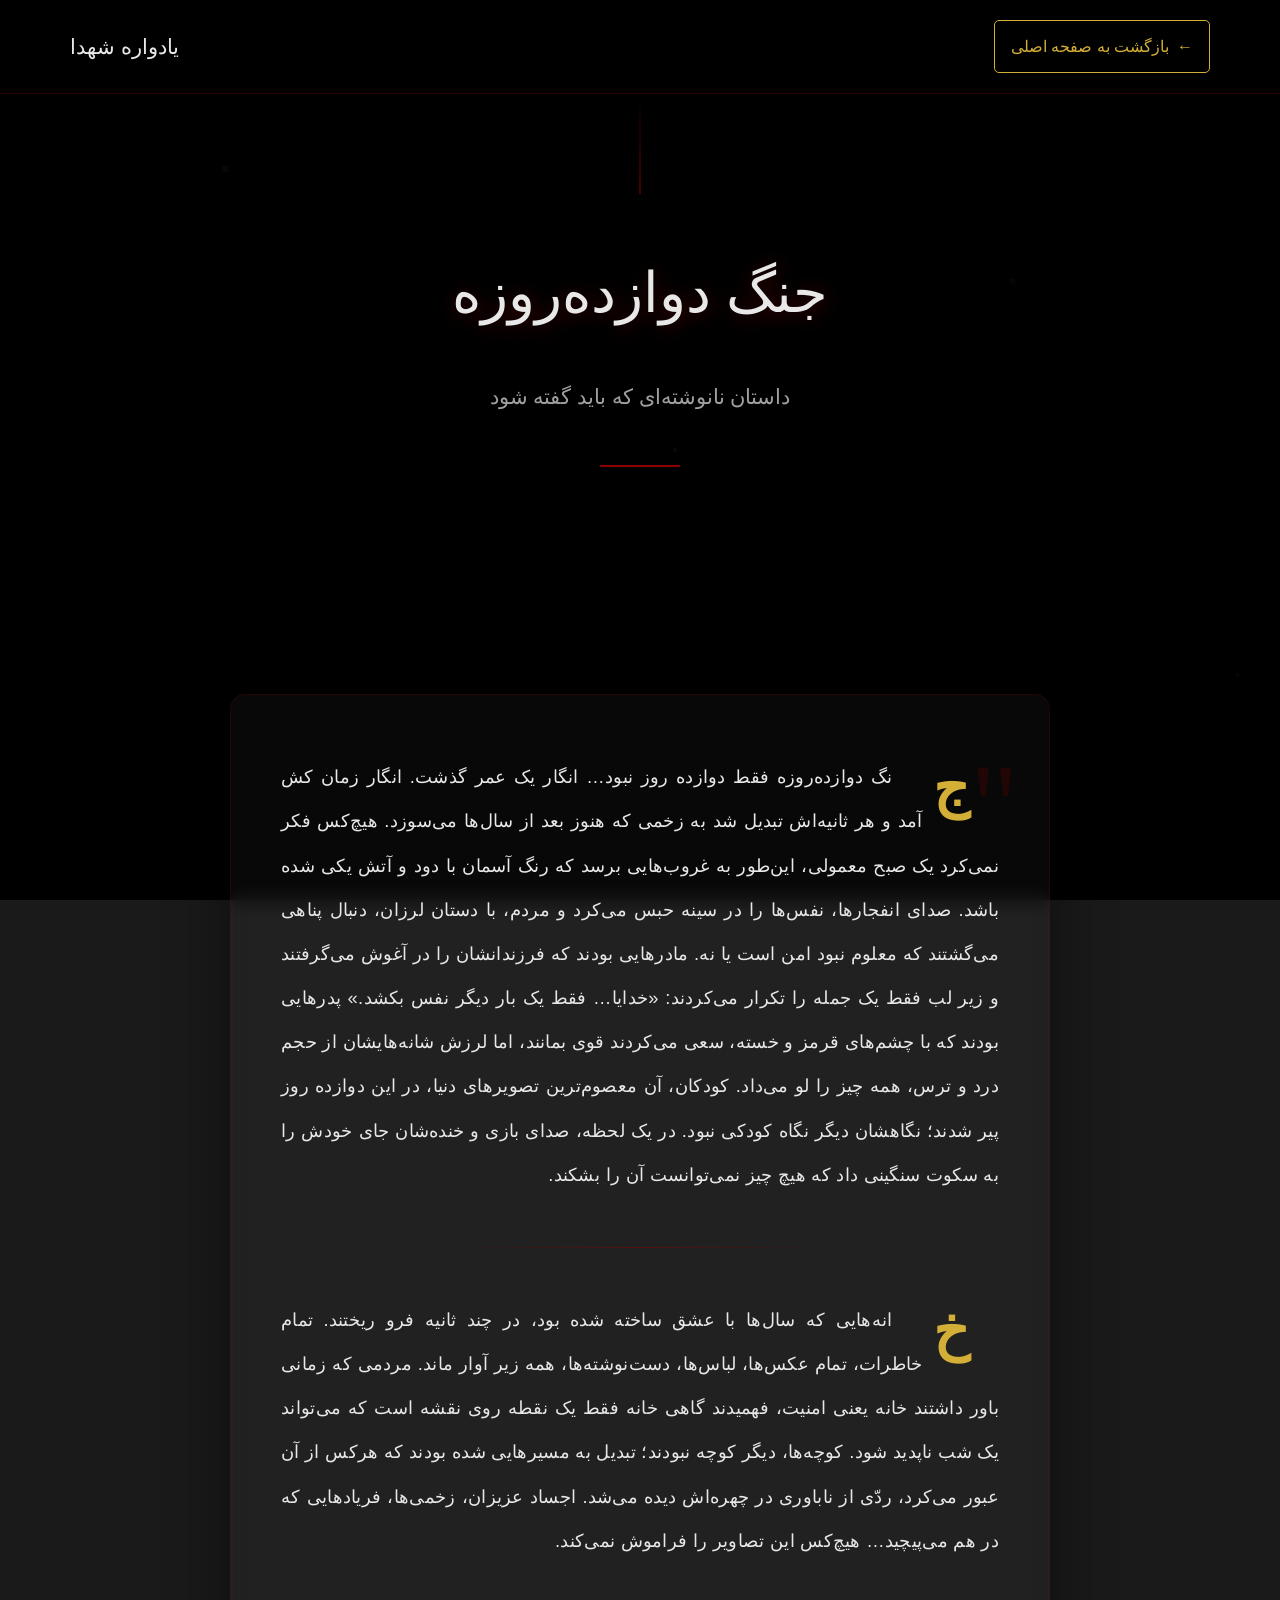
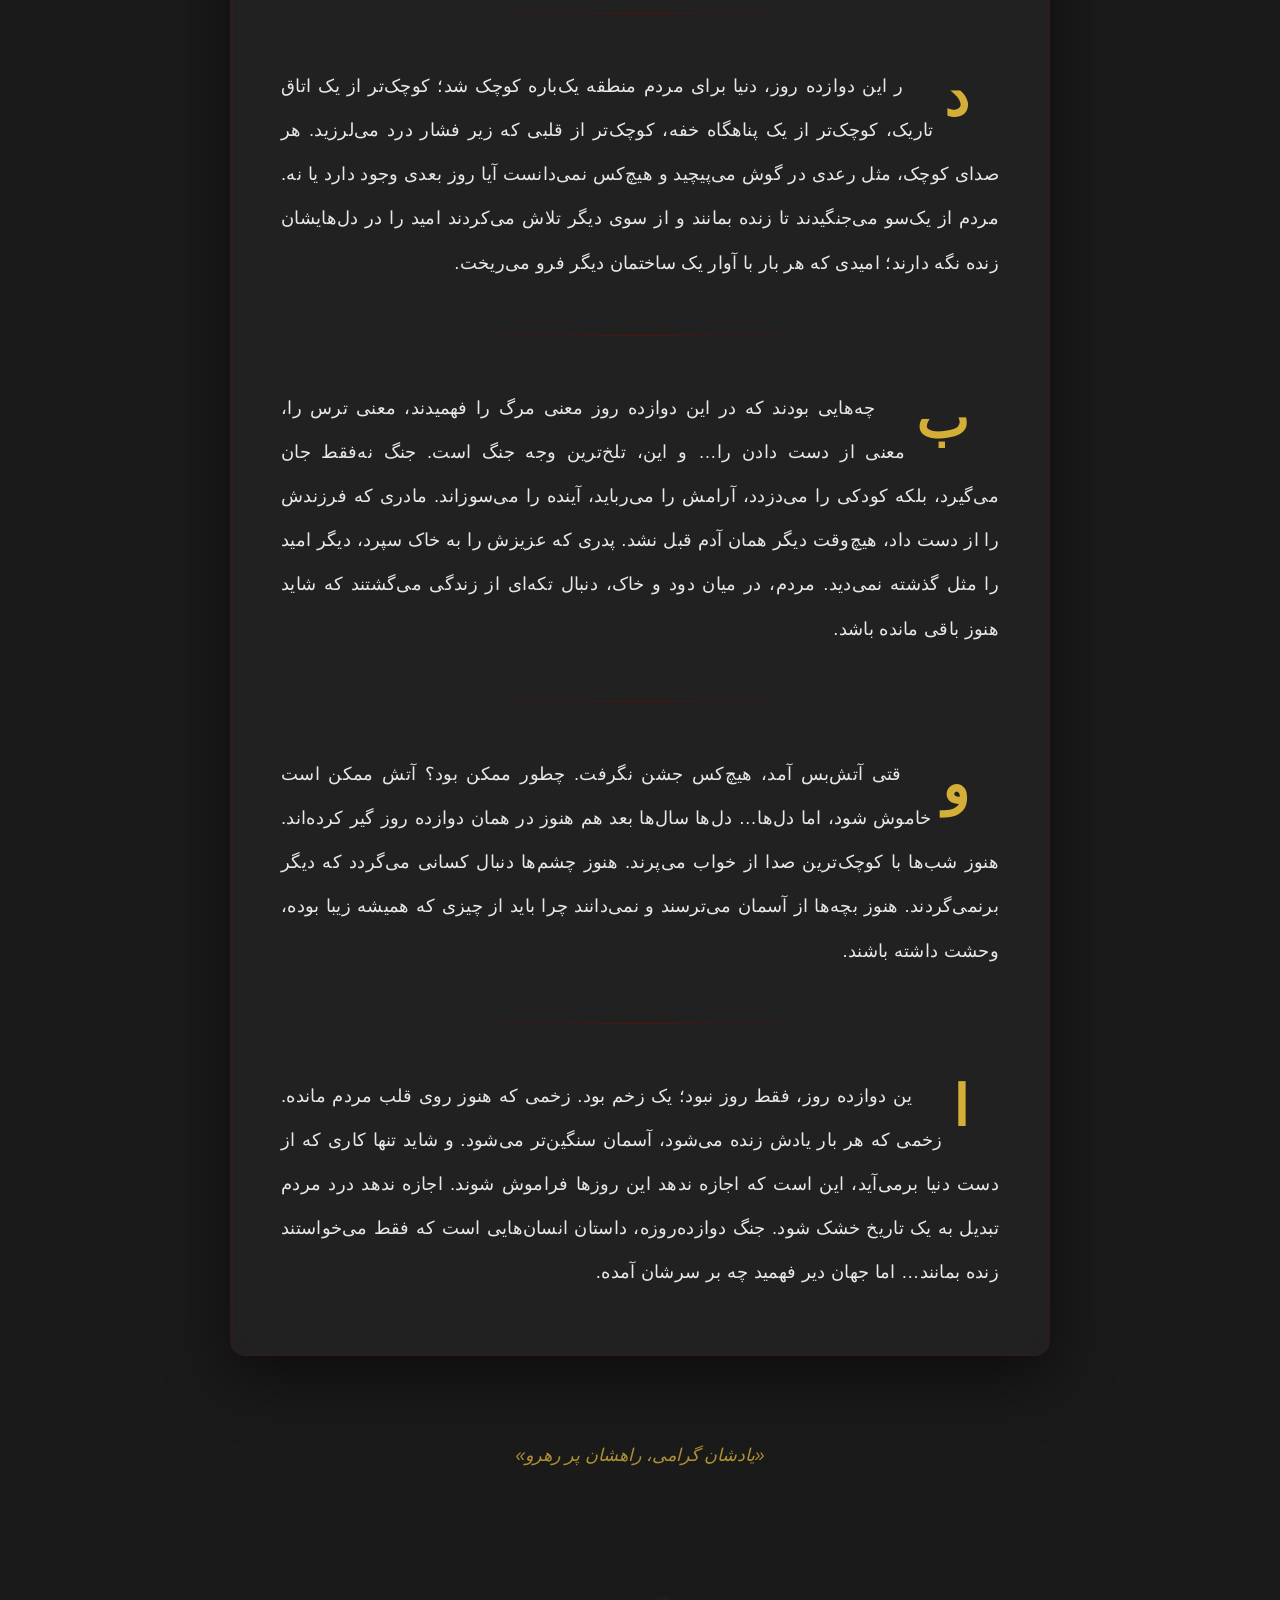
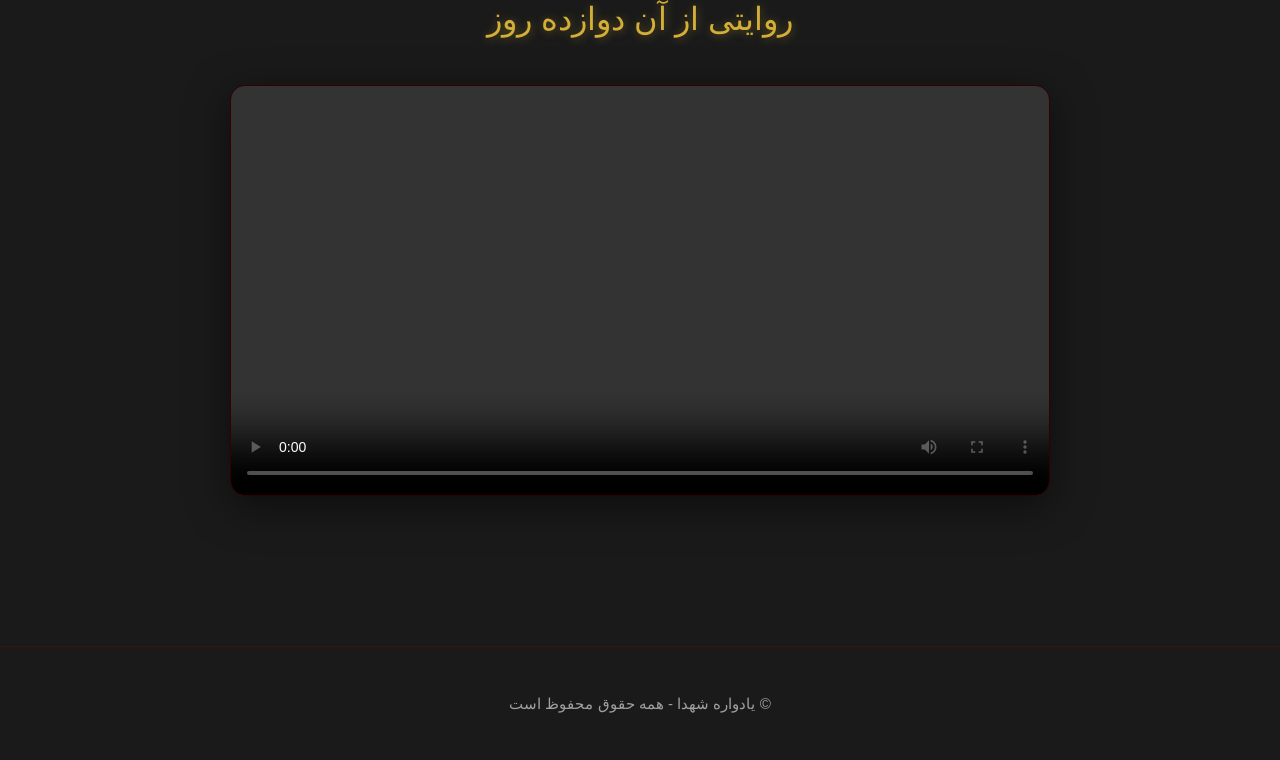
<file: html.siteshohada/war_of_12_day.html>
<!doctype html>
<html lang="fa" dir="rtl">
<head>
  <meta charset="utf-8" />
  <meta name="viewport" content="width=device-width,initial-scale=1" />
  <title>جنگ دوازده‌روزه | داستان نانوشته</title>
  <style>
* {
  margin: 0;
  padding: 0;
  box-sizing: border-box;
}

:root {
  --bg-dark: #1a1a1a;
  --bg-overlay: rgba(0, 0, 0, 0.85);
  --text-light: #e8e8e8;
  --text-muted: #a0a0a0;
  --accent-red: #8b0000;
  --accent-gold: #d4af37;
}

body {
  font-family: "Vazirmatn", "Tahoma", sans-serif;
  background: var(--bg-dark);
  color: var(--text-light);
  line-height: 2.2;
  overflow-x: hidden;
}

.background-overlay {
  position: fixed;
  top: 0;
  left: 0;
  width: 100%;
  height: 100%;
  background: 
    linear-gradient(rgba(0, 0, 0, 0.7), rgba(0, 0, 0, 0.9)),
    url('data:image/svg+xml,<svg xmlns="http://www.w3.org/2000/svg" viewBox="0 0 1200 800"><rect fill="%23000000" width="1200" height="800"/><circle cx="200" cy="150" r="3" fill="%23ffffff" opacity="0.1"/><circle cx="600" cy="400" r="2" fill="%23ffffff" opacity="0.15"/><circle cx="900" cy="250" r="3" fill="%23ffffff" opacity="0.08"/><circle cx="1100" cy="600" r="2" fill="%23ffffff" opacity="0.12"/><circle cx="300" cy="700" r="3" fill="%23ffffff" opacity="0.1"/></svg>');
  background-size: cover;
  z-index: -1;
  animation: subtleMove 30s ease-in-out infinite;
}

@keyframes subtleMove {
  0%, 100% { transform: scale(1) translateY(0); }
  50% { transform: scale(1.05) translateY(-10px); }
}

header {
  background: rgba(0, 0, 0, 0.5);
  backdrop-filter: blur(10px);
  padding: 20px 0;
  position: sticky;
  top: 0;
  z-index: 100;
  border-bottom: 1px solid rgba(139, 0, 0, 0.3);
}

.header-content {
  max-width: 1200px;
  margin: 0 auto;
  padding: 0 30px;
  display: flex;
  justify-content: space-between;
  align-items: center;
}

.back-link {
  color: var(--accent-gold);
  text-decoration: none;
  font-size: 1rem;
  display: flex;
  align-items: center;
  gap: 8px;
  transition: all 0.3s;
  padding: 8px 16px;
  border: 1px solid var(--accent-gold);
  border-radius: 5px;
}

.back-link:hover {
  background: var(--accent-gold);
  color: var(--bg-dark);
  transform: translateX(5px);
}

.logo-text {
  font-size: 1.3rem;
  color: var(--text-light);
  font-weight: 300;
}

.hero-section {
  min-height: 60vh;
  display: flex;
  flex-direction: column;
  justify-content: center;
  align-items: center;
  text-align: center;
  padding: 80px 30px;
  position: relative;
}

.hero-section::before {
  content: '';
  position: absolute;
  top: 0;
  left: 50%;
  transform: translateX(-50%);
  width: 2px;
  height: 100px;
  background: linear-gradient(to bottom, transparent, var(--accent-red));
  opacity: 0.5;
}

.hero-title {
  font-size: 3.5rem;
  font-weight: 300;
  margin-bottom: 20px;
  color: var(--text-light);
  text-shadow: 2px 2px 20px rgba(139, 0, 0, 0.5);
  animation: fadeInDown 1.5s ease;
}

.hero-subtitle {
  font-size: 1.3rem;
  color: var(--text-muted);
  font-weight: 300;
  margin-bottom: 15px;
  animation: fadeInUp 2s ease;
}

.hero-divider {
  width: 80px;
  height: 2px;
  background: var(--accent-red);
  margin: 30px auto;
  animation: expandWidth 2.5s ease;
}

@keyframes fadeInDown {
  from { opacity: 0; transform: translateY(-30px); }
  to { opacity: 1; transform: translateY(0); }
}

@keyframes fadeInUp {
  from { opacity: 0; transform: translateY(30px); }
  to { opacity: 1; transform: translateY(0); }
}

@keyframes expandWidth {
  from { width: 0; }
  to { width: 80px; }
}

.content-section {
  max-width: 900px;
  margin: 0 auto;
  padding: 60px 40px 100px;
  animation: fadeIn 2s ease;
}

@keyframes fadeIn {
  from { opacity: 0; }
  to { opacity: 1; }
}

.story-content {
  background: rgba(255, 255, 255, 0.03);
  backdrop-filter: blur(10px);
  padding: 60px 50px;
  border-radius: 15px;
  border: 1px solid rgba(139, 0, 0, 0.2);
  box-shadow: 0 20px 60px rgba(0, 0, 0, 0.5);
  position: relative;
}

.story-content::before {
  content: '"';
  position: absolute;
  top: -20px;
  right: 30px;
  font-size: 120px;
  color: var(--accent-red);
  opacity: 0.2;
  font-family: Georgia, serif;
}

.story-text {
  font-size: 1.15rem;
  line-height: 2.4;
  color: var(--text-light);
  text-align: justify;
  letter-spacing: 0.3px;
  text-indent: 30px;
}

.story-text::first-letter {
  font-size: 3.5rem;
  float: right;
  margin-left: 10px;
  margin-top: 5px;
  color: var(--accent-gold);
  line-height: 1;
  font-weight: bold;
}

.divider-line {
  width: 50%;
  height: 1px;
  background: linear-gradient(to left, transparent, var(--accent-red), transparent);
  margin: 50px auto;
  opacity: 0.5;
}

footer {
  text-align: center;
  padding: 40px 20px;
  border-top: 1px solid rgba(139, 0, 0, 0.3);
  color: var(--text-muted);
  font-size: 0.95rem;
}

.memorial-quote {
  max-width: 700px;
  margin: 50px auto 0;
  text-align: center;
  padding: 30px;
  font-size: 1.1rem;
  color: var(--accent-gold);
  font-style: italic;
  opacity: 0.8;
}


.video-section {
  text-align: center;
  margin: 80px auto 50px;
}

.video-title {
  font-size: 2rem;
  font-weight: 300;
  color: var(--accent-gold);
  margin-bottom: 30px;
  text-shadow: 1px 1px 10px rgba(212, 175, 55, 0.4);
}

.video-container {
  position: relative;
  border-radius: 15px;
  overflow: hidden;
  border: 1px solid rgba(139, 0, 0, 0.4);
  box-shadow: 0 10px 40px rgba(0, 0, 0, 0.5);
  background: #000;
}

.video-container video {
  width: 100%;
  display: block;
}


@media (max-width: 768px) {
  .hero-title {
    font-size: 2.2rem;
  }
  
  .hero-subtitle {
    font-size: 1rem;
  }
  
  .content-section {
    padding: 40px 20px 60px;
  }
  
  .story-content {
    padding: 40px 25px;
  }
  
  .story-text {
    font-size: 1rem;
    line-height: 2.2;
  }
  
  .header-content {
    padding: 0 20px;
  }
  
  .back-link {
    font-size: 0.9rem;
    padding: 6px 12px;
  }
  
  .logo-text {
    font-size: 1.1rem;
  }

  .video-title {
    font-size: 1.8rem;
  }
}


html {
  scroll-behavior: smooth;
}


::selection {
  background: var(--accent-red);
  color: white;
}
  </style>
</head>
<body>
  <div class="background-overlay"></div>
  
  <header>
    <div class="header-content">
      <a href="index.html" class="back-link">
        <span>←</span>
        <span>بازگشت به صفحه اصلی</span>
      </a>
      <div class="logo-text">یادواره شهدا</div>
    </div>
  </header>

  <section class="hero-section">
    <h1 class="hero-title">جنگ دوازده‌روزه</h1>
    <p class="hero-subtitle">داستان نانوشته‌ای که باید گفته شود</p>
    <div class="hero-divider"></div>
  </section>

  <section class="content-section">
    <div class="story-content">
      <div class="story-text">
        جنگ دوازده‌روزه فقط دوازده روز نبود… انگار یک عمر گذشت. انگار زمان کش آمد و هر ثانیه‌اش تبدیل شد به زخمی که هنوز بعد از سال‌ها می‌سوزد. هیچ‌کس فکر نمی‌کرد یک صبح معمولی، این‌طور به غروب‌هایی برسد که رنگ آسمان با دود و آتش یکی شده باشد. صدای انفجارها، نفس‌ها را در سینه حبس می‌کرد و مردم، با دستان لرزان، دنبال پناهی می‌گشتند که معلوم نبود امن است یا نه. مادرهایی بودند که فرزندانشان را در آغوش می‌گرفتند و زیر لب فقط یک جمله را تکرار می‌کردند: «خدایا… فقط یک بار دیگر نفس بکشد.» پدرهایی بودند که با چشم‌های قرمز و خسته، سعی می‌کردند قوی بمانند، اما لرزش شانه‌هایشان از حجم درد و ترس، همه چیز را لو می‌داد. کودکان، آن معصوم‌ترین تصویرهای دنیا، در این دوازده روز پیر شدند؛ نگاهشان دیگر نگاه کودکی نبود. در یک لحظه، صدای بازی و خنده‌شان جای خودش را به سکوت سنگینی داد که هیچ چیز نمی‌توانست آن را بشکند.
      </div>
      
      <div class="divider-line"></div>
      
      <div class="story-text">
        خانه‌هایی که سال‌ها با عشق ساخته شده بود، در چند ثانیه فرو ریختند. تمام خاطرات، تمام عکس‌ها، لباس‌ها، دست‌نوشته‌ها، همه زیر آوار ماند. مردمی که زمانی باور داشتند خانه یعنی امنیت، فهمیدند گاهی خانه فقط یک نقطه روی نقشه است که می‌تواند یک شب ناپدید شود. کوچه‌ها، دیگر کوچه نبودند؛ تبدیل به مسیرهایی شده بودند که هرکس از آن عبور می‌کرد، ردّی از ناباوری در چهره‌اش دیده می‌شد. اجساد عزیزان، زخمی‌ها، فریادهایی که در هم می‌پیچید… هیچ‌کس این تصاویر را فراموش نمی‌کند.
      </div>
      
      <div class="divider-line"></div>
      
      <div class="story-text">
        در این دوازده روز، دنیا برای مردم منطقه یک‌باره کوچک شد؛ کوچک‌تر از یک اتاق تاریک، کوچک‌تر از یک پناهگاه خفه، کوچک‌تر از قلبی که زیر فشار درد می‌لرزید. هر صدای کوچک، مثل رعدی در گوش می‌پیچید و هیچ‌کس نمی‌دانست آیا روز بعدی وجود دارد یا نه. مردم از یک‌سو می‌جنگیدند تا زنده بمانند و از سوی دیگر تلاش می‌کردند امید را در دل‌هایشان زنده نگه دارند؛ امیدی که هر بار با آوار یک ساختمان دیگر فرو می‌ریخت.
      </div>
      
      <div class="divider-line"></div>
      
      <div class="story-text">
        بچه‌هایی بودند که در این دوازده روز معنی مرگ را فهمیدند، معنی ترس را، معنی از دست دادن را… و این، تلخ‌ترین وجه جنگ است. جنگ نه‌فقط جان می‌گیرد، بلکه کودکی را می‌دزدد، آرامش را می‌رباید، آینده را می‌سوزاند. مادری که فرزندش را از دست داد، هیچ‌وقت دیگر همان آدم قبل نشد. پدری که عزیزش را به خاک سپرد، دیگر امید را مثل گذشته نمی‌دید. مردم، در میان دود و خاک، دنبال تکه‌ای از زندگی می‌گشتند که شاید هنوز باقی مانده باشد.
      </div>
      
      <div class="divider-line"></div>
      
      <div class="story-text">
        وقتی آتش‌بس آمد، هیچ‌کس جشن نگرفت. چطور ممکن بود؟ آتش ممکن است خاموش شود، اما دل‌ها… دل‌ها سال‌ها بعد هم هنوز در همان دوازده روز گیر کرده‌اند. هنوز شب‌ها با کوچک‌ترین صدا از خواب می‌پرند. هنوز چشم‌ها دنبال کسانی می‌گردد که دیگر برنمی‌گردند. هنوز بچه‌ها از آسمان می‌ترسند و نمی‌دانند چرا باید از چیزی که همیشه زیبا بوده، وحشت داشته باشند.
      </div>
      
      <div class="divider-line"></div>
      
      <div class="story-text">
        این دوازده روز، فقط روز نبود؛ یک زخم بود. زخمی که هنوز روی قلب مردم مانده. زخمی که هر بار یادش زنده می‌شود، آسمان سنگین‌تر می‌شود. و شاید تنها کاری که از دست دنیا برمی‌آید، این است که اجازه ندهد این روزها فراموش شوند. اجازه ندهد درد مردم تبدیل به یک تاریخ خشک شود. جنگ دوازده‌روزه، داستان انسان‌هایی است که فقط می‌خواستند زنده بمانند… اما جهان دیر فهمید چه بر سرشان آمده.
      </div>
    </div>
    
    <div class="memorial-quote">
      «یادشان گرامی، راهشان پر رهرو»
    </div>

    <section class="video-section">
  <h2 class="video-title">روایتی از آن دوازده روز</h2>
  <div class="video-container">
    <video controls>
<source src="img/c9b027363208b7e6e2447aa03ad06d3d65959571-720p.mp4" type="video/mp4">
      مرورگر شما از پخش ویدیو پشتیبانی نمی‌کند.
    </video>
  </div>
</section>

  

  </section>

  <footer>
    <p>© یادواره شهدا - همه حقوق محفوظ است</p>
  </footer>
</body>
</html>
</file>
